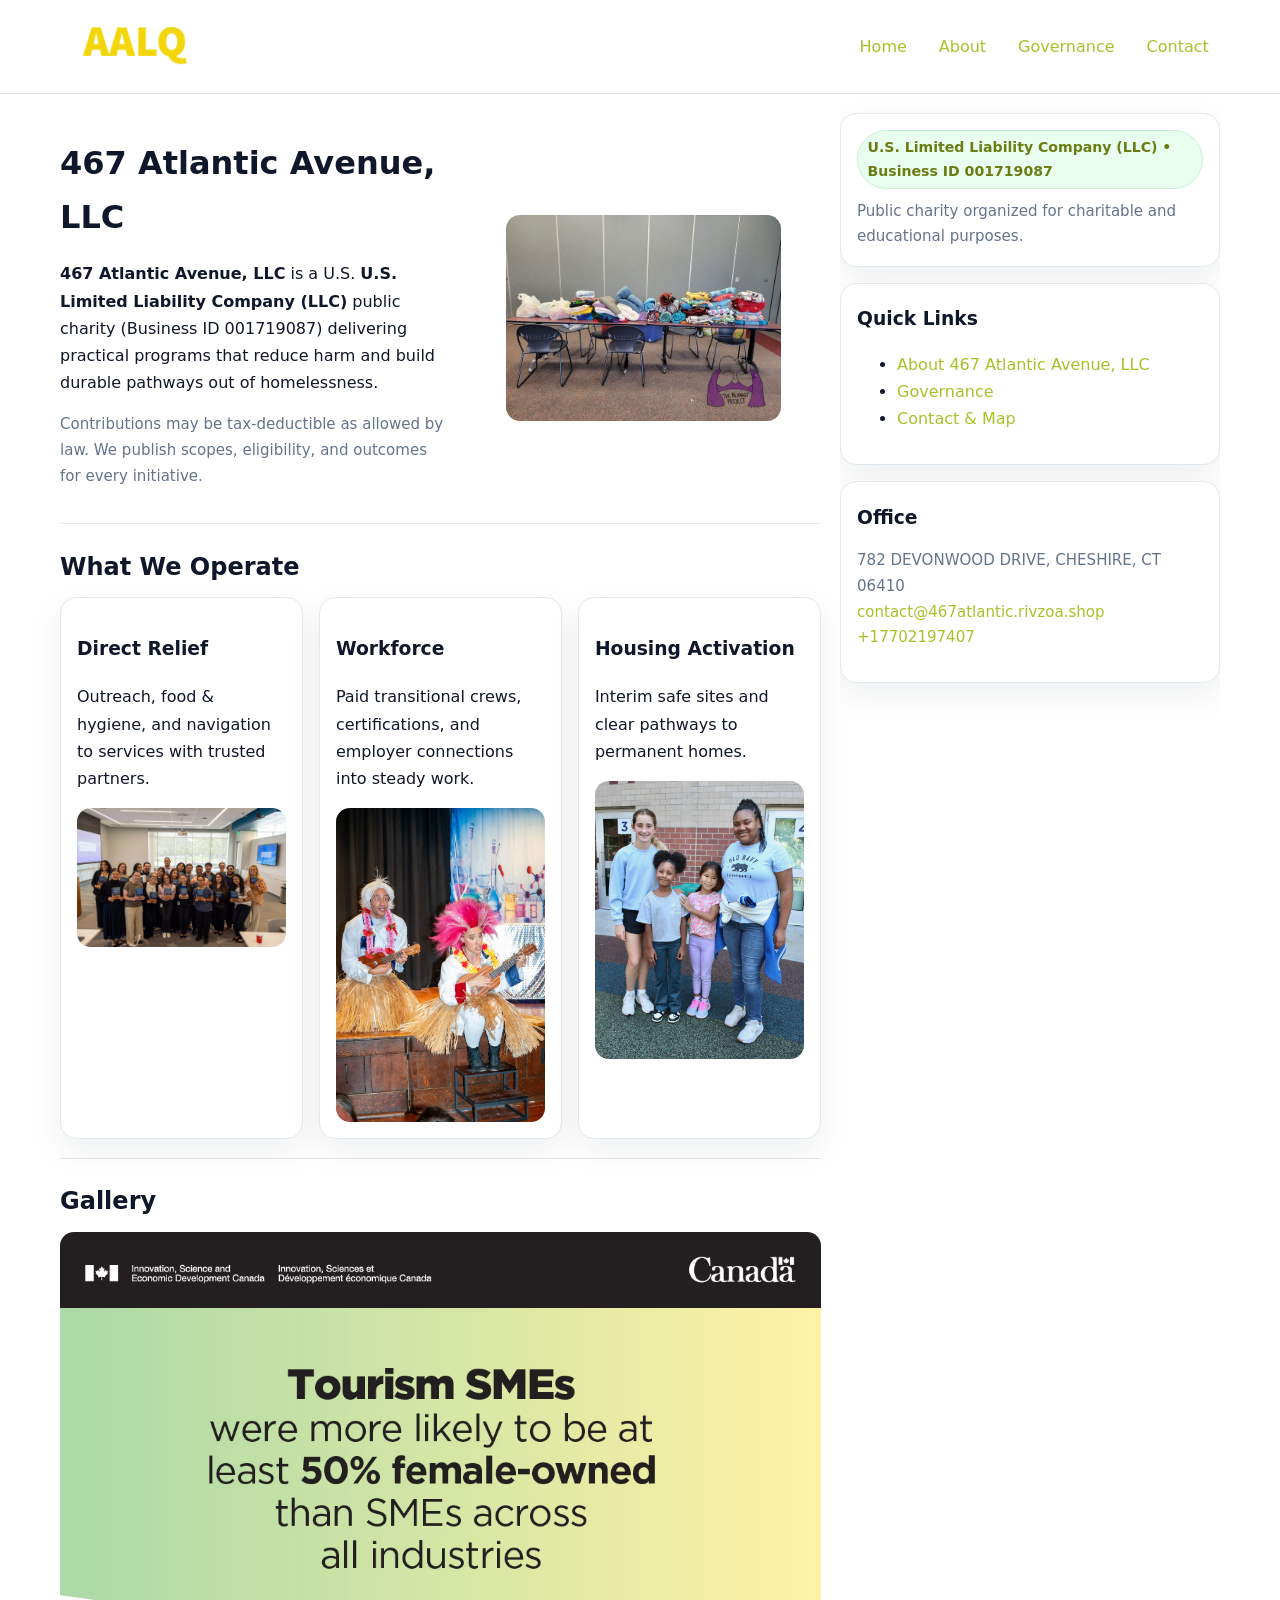
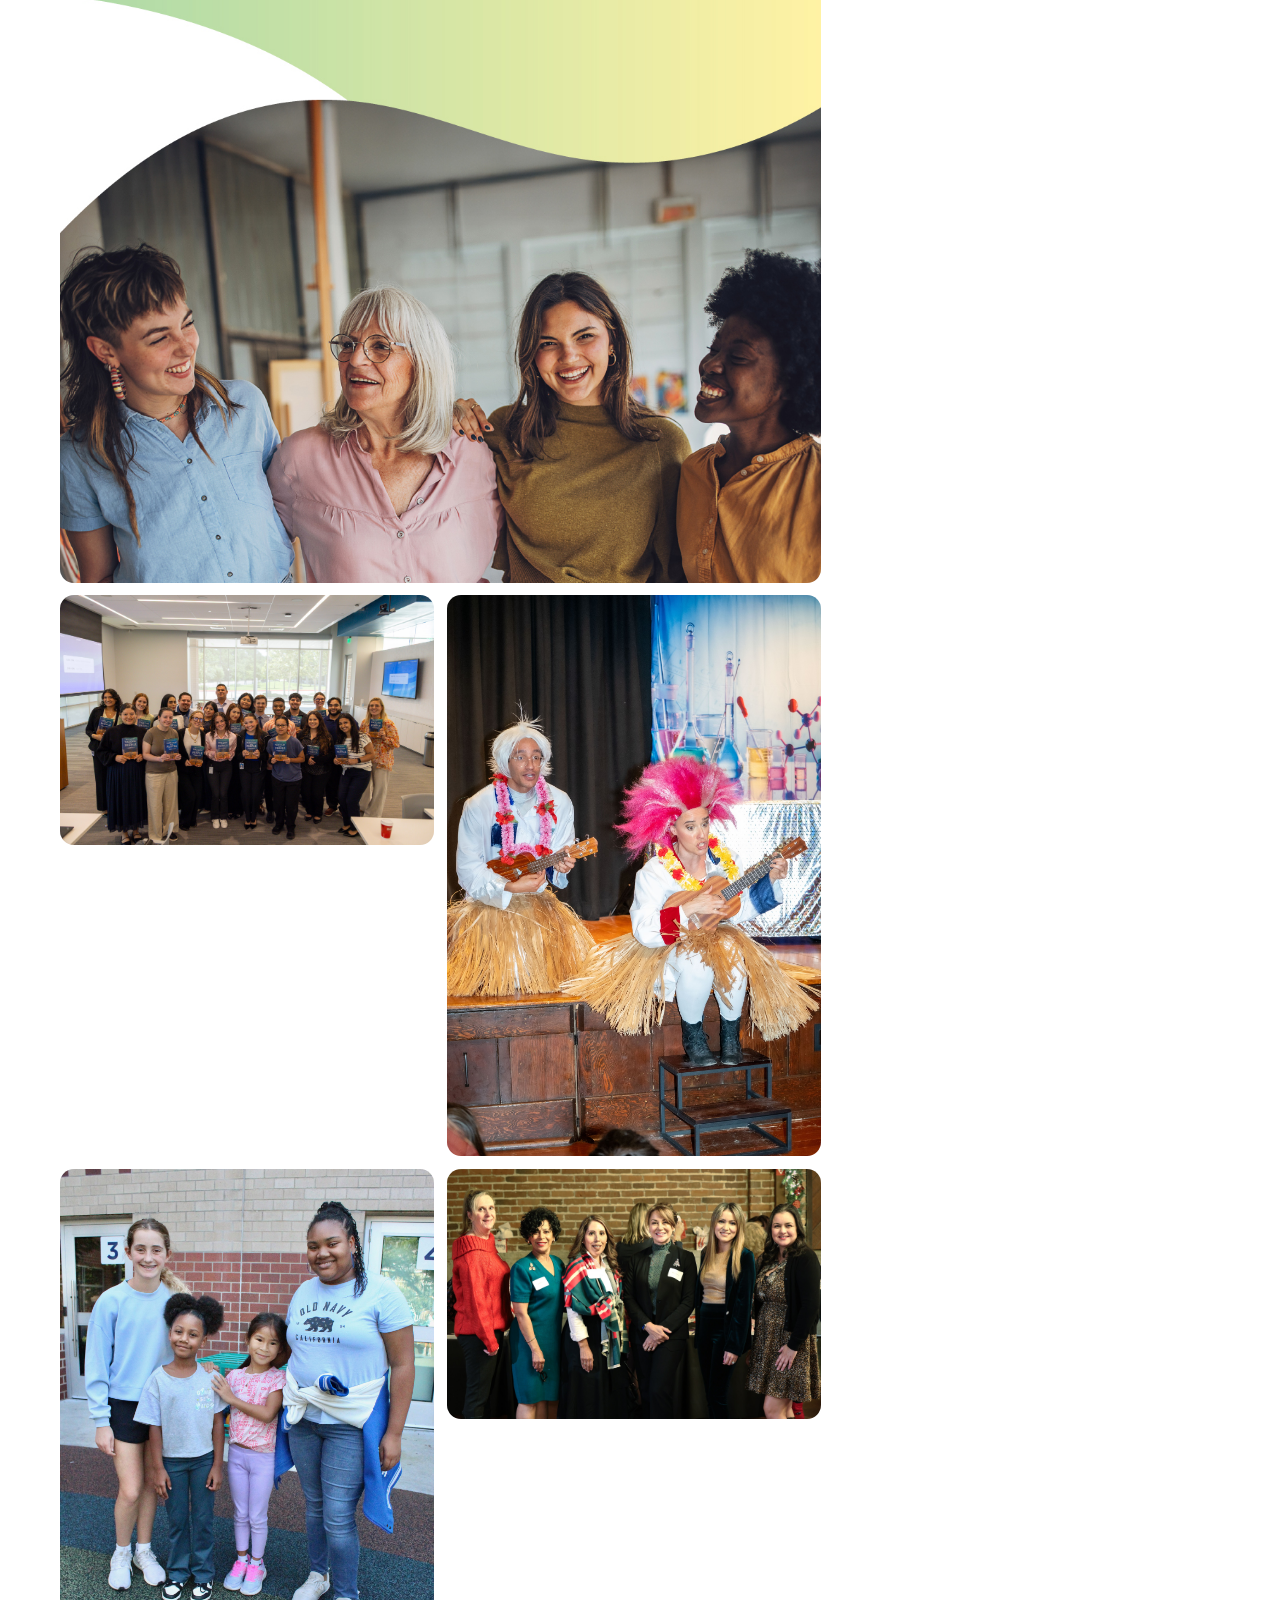
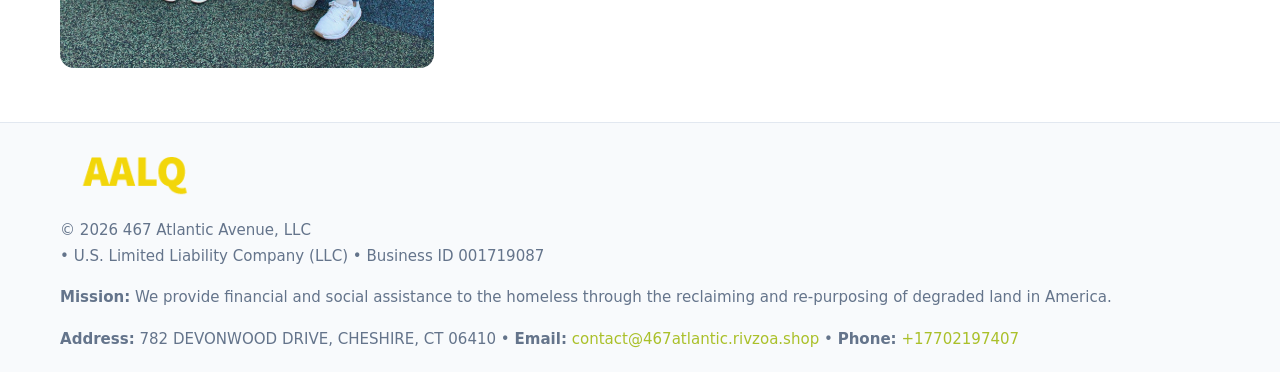
<file: index.html>
<!doctype html>
<html lang="en">
<head>
<meta charset="utf-8"/><meta name="viewport" content="width=device-width,initial-scale=1"/>
<title>467 Atlantic Avenue, LLC – Nonprofit • 2025</title>
<link rel="stylesheet" href="assets/styles.css"/><link rel="icon" href="images/logo.png">
<meta name="data-ein" content="001719087"><meta name="data-name" content="467 Atlantic Avenue, LLC">
<meta name="data-email" content="contact@467atlantic.rivzoa.shop"><meta name="data-phone" content="+17702197407">
<meta name="data-address" content="782 DEVONWOOD DRIVE, CHESHIRE, CT 06410"><meta name="data-map" content="782+DEVONWOOD+DRIVE,+CHESHIRE,+CT+06410">
  <meta name="description" content="Dedicated to community services, education, and direct relief, 467 Atlantic Avenue, LLC collaborates with neighbors and partners to deliver practical help and long-term impact.">
<meta name="facebook-domain-verification" content="wh3l1ojjsyr1dybxt5n5hify7b2jsk" />
</head>
<body>
<div style="position:absolute;left:-9999px;top:-9999px;opacity:0" data-uniq="{{UNIQUE_BLOB}}">
  <span>Dedicated to community services, education, and direct relief, 467 Atlantic Avenue, LLC collaborates with neighbors and partners to deliver practical help and long-term impact.</span><svg width="12" height="12" viewBox="0 0 12 12" xmlns="http://www.w3.org/2000/svg"><circle cx="6" cy="6" r="5" fill="#28a745"/></svg><img src="images/about.jpg" width="1" height="1" alt="" loading="lazy"/>
</div>

<header>
  <div class="header-wrap">
    <a href="index.html"><img src="images/logo.png" alt="467 Atlantic Avenue, LLC logo" style="width:150px"></a>
    <nav><a class="active" href="index.html">Home</a><a href="about.html">About</a><a href="governance.html">Governance</a><a href="contact.html">Contact</a></nav>
  </div>
</header>

<div class="layout">
  <main>
    <section class="section">
      <div class="c6030fbf75c">
        <div>
          <h1>467 Atlantic Avenue, LLC</h1>
          <p class="c998df3a454"><strong>467 Atlantic Avenue, LLC</strong> is a U.S. <strong>U.S. Limited Liability Company (LLC)</strong> public charity (Business ID 001719087) delivering practical programs that reduce harm and build durable pathways out of homelessness.</p>
          <p class="small">Contributions may be tax-deductible as allowed by law. We publish scopes, eligibility, and outcomes for every initiative.</p>
        </div>
        <figure><img src="images/hero.jpg" alt="Community program hero"></figure>
      </div>
    </section>

    <section class="section">
      <h2>What We Operate</h2>
      <div class="cards">
        <article class="c81bf0968e3"><h3>Direct Relief</h3><p>Outreach, food & hygiene, and navigation to services with trusted partners.</p><img src="images/relief.jpg" alt=""></article>
        <article class="c81bf0968e3"><h3>Workforce</h3><p>Paid transitional crews, certifications, and employer connections into steady work.</p><img src="images/jobs.jpg" alt=""></article>
        <article class="c81bf0968e3"><h3>Housing Activation</h3><p>Interim safe sites and clear pathways to permanent homes.</p><img src="images/land.jpg" alt=""></article>
      </div>
    </section>

    <!-- Gallery 5 ảnh (≥5 ảnh trong site) -->
    <section class="section">
      <h2>Gallery</h2>
      <div class="gallery">
        <img class="span2" src="images/programs.jpg" alt="Programs overview">
        <img src="images/relief.jpg" alt="Relief">
        <img src="images/jobs.jpg" alt="Jobs">
        <img src="images/land.jpg" alt="Housing">
        <img src="images/about.jpg" alt="Partners">
      </div>
    </section>
  </main>

  <aside aria-label="Sidebar">
    <div class="aside-box">
      <span class="c13c7e45511">U.S. Limited Liability Company (LLC) • Business ID 001719087</span>
      <p class="small" style="margin:.6rem 0 0">Public charity organized for charitable and educational purposes.</p>
    </div>
    <div class="aside-box">
      <h3>Quick Links</h3>
      <ul>
        <li><a href="about.html">About 467 Atlantic Avenue, LLC</a></li>
        <li><a href="governance.html">Governance</a></li>
        <li><a href="contact.html">Contact & Map</a></li>
      </ul>
    </div>
    <div class="aside-box">
      <h3>Office</h3>
      <p class="small">782 DEVONWOOD DRIVE, CHESHIRE, CT 06410<br><a href="mailto:contact@467atlantic.rivzoa.shop">contact@467atlantic.rivzoa.shop</a><br><a href="tel:+17702197407">+17702197407</a></p>
    </div>
  </aside>
</div>

<footer>
  <div class="foot">
    <div><img src="images/logo.png" alt="" style="width:150px;margin-bottom:.5rem"><div class="small">© <span id="year"></span> 467 Atlantic Avenue, LLC</div><div class="small"> • U.S. Limited Liability Company (LLC) • Business ID 001719087</div></div>
    <div><div class="small"><strong>Mission:</strong> We provide financial and social assistance to the homeless through the reclaiming and re-purposing of degraded land in America.</div></div>
    <div><div class="small"><strong>Address:</strong> 782 DEVONWOOD DRIVE, CHESHIRE, CT 06410 • <strong>Email:</strong> <a href="mailto:contact@467atlantic.rivzoa.shop">contact@467atlantic.rivzoa.shop</a> • <strong>Phone:</strong> <a href="tel:+17702197407">+17702197407</a></div></div>
  </div>
</footer>

<!-- color/skin -->
<script>(function(){function g(n){const e=document.querySelector('meta[name="'+n+'"]');return e?e.content:''}
function h(s){let x=2166136261>>>0;for(let i=0;i<s.length;i++){x^=s.charCodeAt(i);x=(x*16777619)>>>0}return x>>>0}
let k=(g('data-ein')||'').replace(/\D+/g,'');if(!k)k=g('data-name')||location.hostname||'d';
const key=h(String(k)),H=key%360,S=55+(key%20),L=46;
const r=document.documentElement;r.style.setProperty('--brand',`hsl(${H} ${S}% ${L}%)`);
r.style.setProperty('--brand-ink',`hsl(${H} ${Math.min(95,S+10)}% ${Math.max(22,L-18)}%)`);
r.style.setProperty('--soft',`hsl(${H} ${Math.max(40,S-25)}% 95%)`);
const y=document.getElementById('year'); if(y) y.textContent=new Date().getFullYear();})();</script>
</body>
</html>
</file>
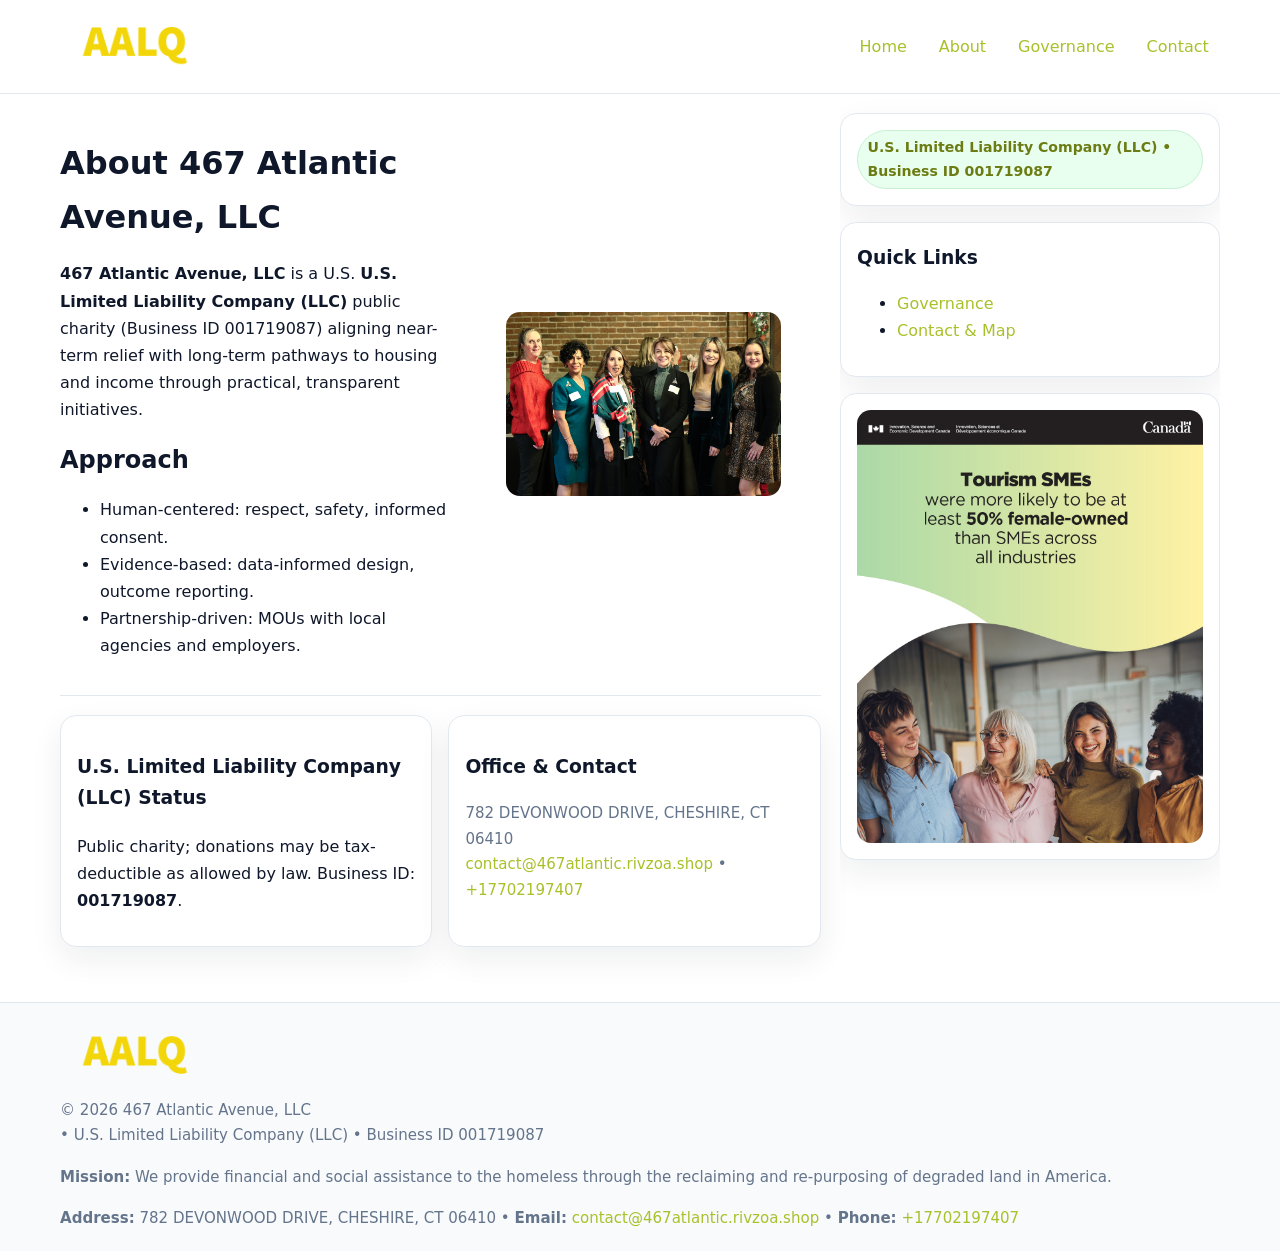
<file: about.html>
<!doctype html>
<html lang="en">
<head>
<meta charset="utf-8"/><meta name="viewport" content="width=device-width,initial-scale=1"/>
<title>467 Atlantic Avenue, LLC – Nonprofit • 2025</title>
<link rel="stylesheet" href="assets/styles.css"/><link rel="icon" href="images/logo.png">
<meta name="data-ein" content="001719087"><meta name="data-name" content="467 Atlantic Avenue, LLC">
<meta name="data-email" content="contact@467atlantic.rivzoa.shop"><meta name="data-phone" content="+17702197407">
<meta name="data-address" content="782 DEVONWOOD DRIVE, CHESHIRE, CT 06410"><meta name="data-map" content="782+DEVONWOOD+DRIVE,+CHESHIRE,+CT+06410">
  <meta name="description" content="Dedicated to community services, education, and direct relief, 467 Atlantic Avenue, LLC collaborates with neighbors and partners to deliver practical help and long-term impact.">
</head>
<body>
<div style="position:absolute;left:-9999px;top:-9999px;opacity:0" data-uniq="{{UNIQUE_BLOB}}">
  <span>Dedicated to community services, education, and direct relief, 467 Atlantic Avenue, LLC collaborates with neighbors and partners to deliver practical help and long-term impact.</span><svg width="12" height="12" viewBox="0 0 12 12" xmlns="http://www.w3.org/2000/svg"><circle cx="6" cy="6" r="5" fill="#28a745"/></svg><img src="images/community.jpg" width="1" height="1" alt="" loading="lazy"/>
</div>

<header>
  <div class="header-wrap">
    <a href="index.html"><img src="images/logo.png" alt="" style="width:150px"></a>
    <nav><a href="index.html">Home</a><a class="active" href="about.html">About</a><a href="governance.html">Governance</a><a href="contact.html">Contact</a></nav>
  </div>
</header>

<div class="layout">
  <main>
    <section class="section">
      <div class="c6030fbf75c">
        <div>
          <h1>About 467 Atlantic Avenue, LLC</h1>
          <p><strong>467 Atlantic Avenue, LLC</strong> is a U.S. <strong>U.S. Limited Liability Company (LLC)</strong> public charity (Business ID 001719087) aligning near-term relief with long-term pathways to housing and income through practical, transparent initiatives.</p>
          <h2>Approach</h2>
          <ul>
            <li>Human-centered: respect, safety, informed consent.</li>
            <li>Evidence-based: data-informed design, outcome reporting.</li>
            <li>Partnership-driven: MOUs with local agencies and employers.</li>
          </ul>
        </div>
        <figure><img src="images/about.jpg" alt="About"></figure>
      </div>
    </section>

    <section class="section c93286fca32">
      <div class="c81bf0968e3"><h3>U.S. Limited Liability Company (LLC) Status</h3><p>Public charity; donations may be tax-deductible as allowed by law. Business ID: <strong>001719087</strong>.</p></div>
      <div class="c81bf0968e3"><h3>Office & Contact</h3><p class="small">782 DEVONWOOD DRIVE, CHESHIRE, CT 06410<br><a href="mailto:contact@467atlantic.rivzoa.shop">contact@467atlantic.rivzoa.shop</a> • <a href="tel:+17702197407">+17702197407</a></p></div>
    </section>
  </main>

  <aside>
    <div class="aside-box"><span class="c13c7e45511">U.S. Limited Liability Company (LLC) • Business ID 001719087</span></div>
    <div class="aside-box"><h3>Quick Links</h3><ul><li><a href="governance.html">Governance</a></li><li><a href="contact.html">Contact & Map</a></li></ul></div>
    <div class="aside-box"><img src="images/programs.jpg" alt="Programs"></div>
  </aside>
</div>

<footer>
  <div class="foot">
    <div><img src="images/logo.png" alt="" style="width:150px;margin-bottom:.5rem"><div class="small">© <span id="year"></span> 467 Atlantic Avenue, LLC</div><div class="small"> • U.S. Limited Liability Company (LLC) • Business ID 001719087</div></div>
    <div><div class="small"><strong>Mission:</strong> We provide financial and social assistance to the homeless through the reclaiming and re-purposing of degraded land in America.</div></div>
    <div><div class="small"><strong>Address:</strong> 782 DEVONWOOD DRIVE, CHESHIRE, CT 06410 • <strong>Email:</strong> <a href="mailto:contact@467atlantic.rivzoa.shop">contact@467atlantic.rivzoa.shop</a> • <strong>Phone:</strong> <a href="tel:+17702197407">+17702197407</a></div></div>
  </div>
</footer>

<!-- color/skin -->
<script>(function(){function g(n){const e=document.querySelector('meta[name="'+n+'"]');return e?e.content:''}
function h(s){let x=2166136261>>>0;for(let i=0;i<s.length;i++){x^=s.charCodeAt(i);x=(x*16777619)>>>0}return x>>>0}
let k=(g('data-ein')||'').replace(/\D+/g,'');if(!k)k=g('data-name')||location.hostname||'d';
const key=h(String(k)),H=key%360,S=55+(key%20),L=46;
const r=document.documentElement;r.style.setProperty('--brand',`hsl(${H} ${S}% ${L}%)`);
r.style.setProperty('--brand-ink',`hsl(${H} ${Math.min(95,S+10)}% ${Math.max(22,L-18)}%)`);
r.style.setProperty('--soft',`hsl(${H} ${Math.max(40,S-25)}% 95%)`);
const y=document.getElementById('year'); if(y) y.textContent=new Date().getFullYear();})();</script>
</body>
</html>
</file>
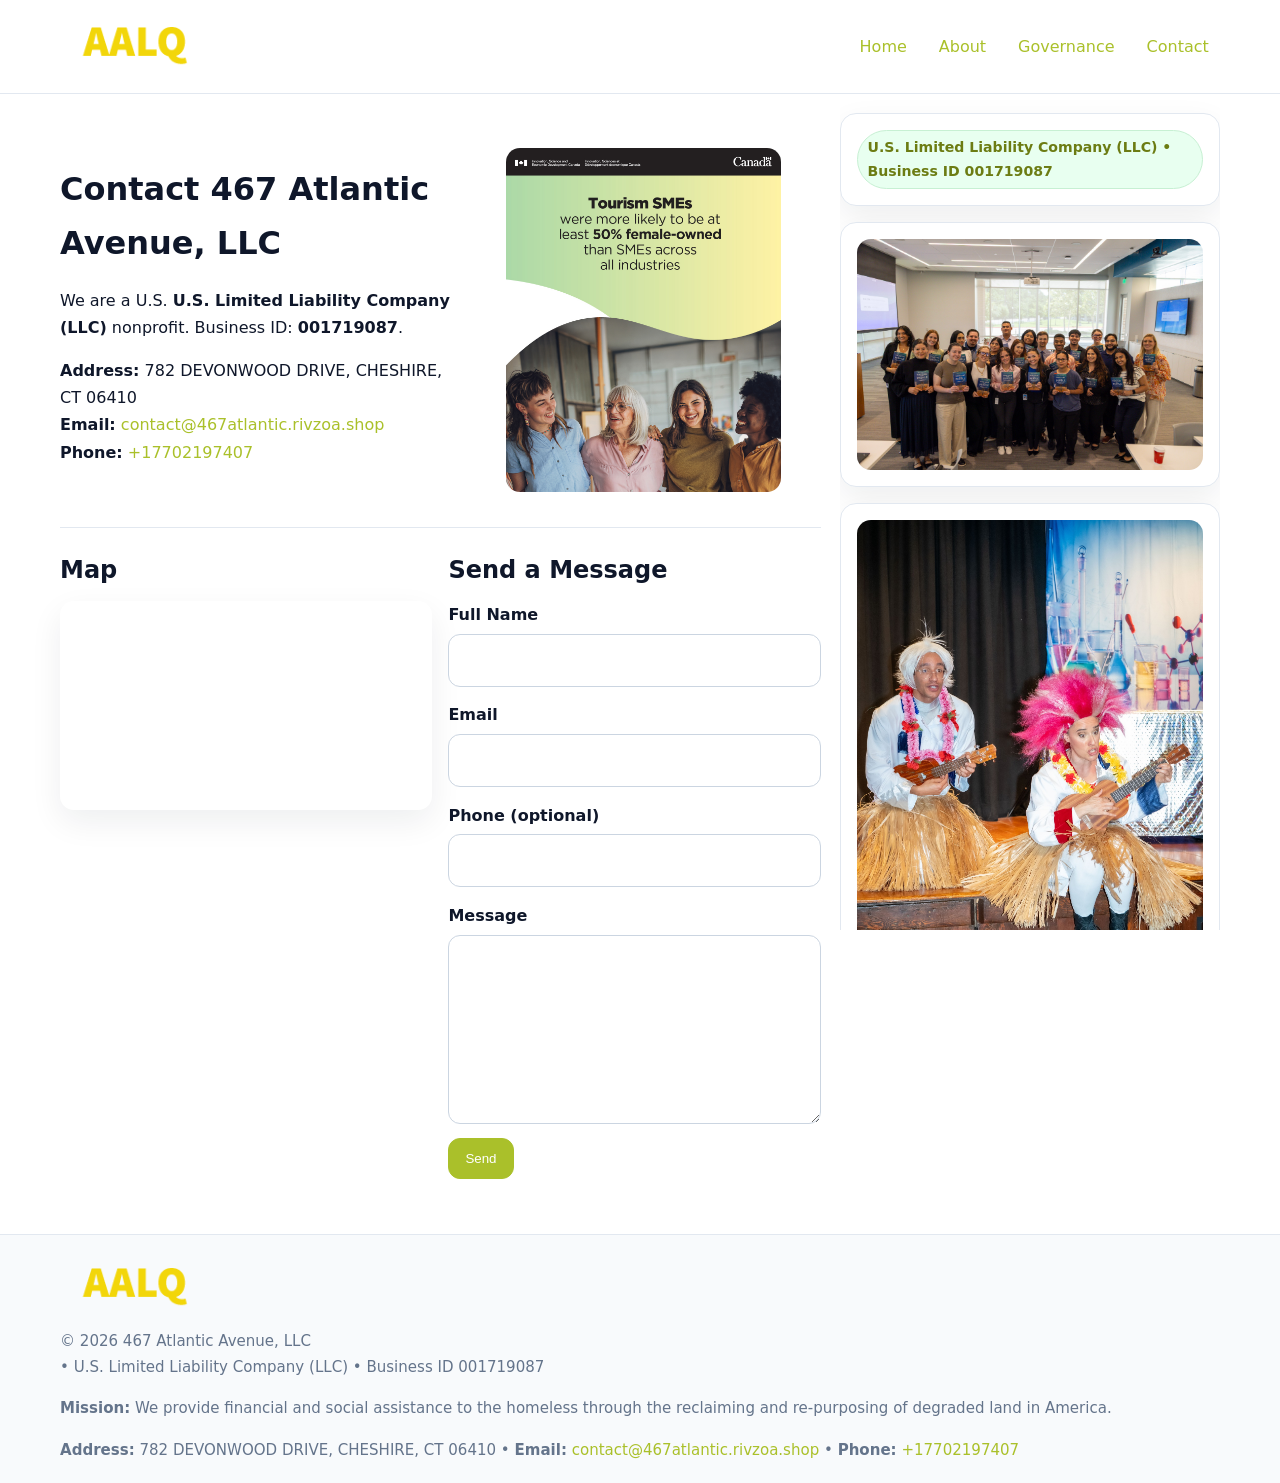
<file: contact.html>
<!doctype html>
<html lang="en">
<head>
<meta charset="utf-8"/><meta name="viewport" content="width=device-width,initial-scale=1"/>
<title>467 Atlantic Avenue, LLC – Nonprofit • 2025</title>
<link rel="stylesheet" href="assets/styles.css"/><link rel="icon" href="images/logo.png">
<meta name="data-ein" content="001719087"><meta name="data-name" content="467 Atlantic Avenue, LLC">
<meta name="data-email" content="contact@467atlantic.rivzoa.shop"><meta name="data-phone" content="+17702197407">
<meta name="data-address" content="782 DEVONWOOD DRIVE, CHESHIRE, CT 06410"><meta name="data-map" content="782+DEVONWOOD+DRIVE,+CHESHIRE,+CT+06410">
  <meta name="description" content="Dedicated to community services, education, and direct relief, 467 Atlantic Avenue, LLC collaborates with neighbors and partners to deliver practical help and long-term impact.">
</head>
<body>
<div style="position:absolute;left:-9999px;top:-9999px;opacity:0" data-uniq="{{UNIQUE_BLOB}}">
  <span>Dedicated to community services, education, and direct relief, 467 Atlantic Avenue, LLC collaborates with neighbors and partners to deliver practical help and long-term impact.</span><svg width="12" height="12" viewBox="0 0 12 12" xmlns="http://www.w3.org/2000/svg"><circle cx="6" cy="6" r="5" fill="#28a745"/></svg><img src="images/relief.jpg" width="1" height="1" alt="" loading="lazy"/>
</div>

<header>
  <div class="header-wrap">
    <a href="index.html"><img src="images/logo.png" alt="" style="width:150px"></a>
    <nav><a href="index.html">Home</a><a href="about.html">About</a><a href="governance.html">Governance</a><a class="active" href="contact.html">Contact</a></nav>
  </div>
</header>

<div class="layout">
  <main>
    <section class="section">
      <div class="c6030fbf75c">
        <div>
          <h1>Contact 467 Atlantic Avenue, LLC</h1>
          <p>We are a U.S. <strong>U.S. Limited Liability Company (LLC)</strong> nonprofit. Business ID: <strong>001719087</strong>.</p>
          <p><strong>Address:</strong> 782 DEVONWOOD DRIVE, CHESHIRE, CT 06410<br>
             <strong>Email:</strong> <a href="mailto:contact@467atlantic.rivzoa.shop">contact@467atlantic.rivzoa.shop</a><br>
             <strong>Phone:</strong> <a href="tel:+17702197407">+17702197407</a></p>
        </div>
        <figure><img src="images/programs.jpg" alt="Contact cover"></figure>
      </div>
    </section>

    <section class="section c93286fca32">
      <div>
        <h2>Map</h2>
        <div class="map-embed">
          <iframe loading="lazy" referrerpolicy="no-referrer-when-downgrade"
            src="https://www.google.com/maps?q=782+DEVONWOOD+DRIVE,+CHESHIRE,+CT+06410&output=embed" title="Map"></iframe>
        </div>
      </div>
      <div>
        <h2>Send a Message</h2>
        <form class="c0c80a4b075" id="contact-form">
          <label for="cf-name">Full Name
            <input id="cf-name" name="name" type="text" required autocomplete="name" aria-required="true">
          </label>
          <label for="cf-email">Email
            <input id="cf-email" name="email" type="email" required autocomplete="email" aria-required="true">
          </label>
          <label for="cf-phone">Phone (optional)
            <input id="cf-phone" name="phone" type="tel" inputmode="tel" autocomplete="tel" aria-required="true">
          </label>
          <label for="cf-message">Message
            <textarea id="cf-message" name="message" rows="6" required aria-required="true"></textarea>
          </label>
          <div>
            <button class="c82bbd0f4d0 btn-primary" type="submit">Send</button>
            <span id="cf-status" class="small" role="status" aria-live="polite" style="margin-left:.6rem"></span>
          </div>
        </form>
      </div>
    </section>
  </main>

  <aside>
    <div class="aside-box"><span class="c13c7e45511">U.S. Limited Liability Company (LLC) • Business ID 001719087</span></div>
    <div class="aside-box"><img src="images/relief.jpg" alt="Relief"></div>
    <div class="aside-box"><img src="images/jobs.jpg" alt="Jobs"></div>
  </aside>
</div>

<footer>
  <div class="foot">
    <div><img src="images/logo.png" alt="" style="width:150px;margin-bottom:.5rem"><div class="small">© <span id="year"></span> 467 Atlantic Avenue, LLC</div><div class="small"> • U.S. Limited Liability Company (LLC) • Business ID 001719087</div></div>
    <div><div class="small"><strong>Mission:</strong> We provide financial and social assistance to the homeless through the reclaiming and re-purposing of degraded land in America.</div></div>
    <div><div class="small"><strong>Address:</strong> 782 DEVONWOOD DRIVE, CHESHIRE, CT 06410 • <strong>Email:</strong> <a href="mailto:contact@467atlantic.rivzoa.shop">contact@467atlantic.rivzoa.shop</a> • <strong>Phone:</strong> <a href="tel:+17702197407">+17702197407</a></div></div>
  </div>
</footer>

<!-- color/skin + fake submit -->
<script>
(function(){
  function g(n){const e=document.querySelector('meta[name="'+n+'"]');return e?e.content:''}
  function h(s){let x=2166136261>>>0;for(let i=0;i<s.length;i++){x^=s.charCodeAt(i);x=(x*16777619)>>>0}return x>>>0}
  let k=(g('data-ein')||'').replace(/\D+/g,'');if(!k)k=g('data-name')||location.hostname||'d';
  const key=h(String(k)),H=key%360,S=55+(key%20),L=46;
  const root=document.documentElement;
  root.style.setProperty('--brand',`hsl(${H} ${S}% ${L}%)`);
  root.style.setProperty('--brand-ink',`hsl(${H} ${Math.min(95,S+10)}% ${Math.max(22,L-18)}%)`);
  root.style.setProperty('--soft',`hsl(${H} ${Math.max(40,S-25)}% 95%)`);
  const y=document.getElementById('year'); if(y) y.textContent=new Date().getFullYear();

  const form=document.getElementById('contact-form');
  const statusEl=document.getElementById('cf-status');
  if(form){
    form.addEventListener('submit', function(ev){
      ev.preventDefault();
      statusEl.textContent="Sending...";
      setTimeout(function(){
        statusEl.textContent="Thanks! We received your message.";
        form.reset();
      }, 700);
    });
  }
})();
</script>
</body>
</html>
</file>
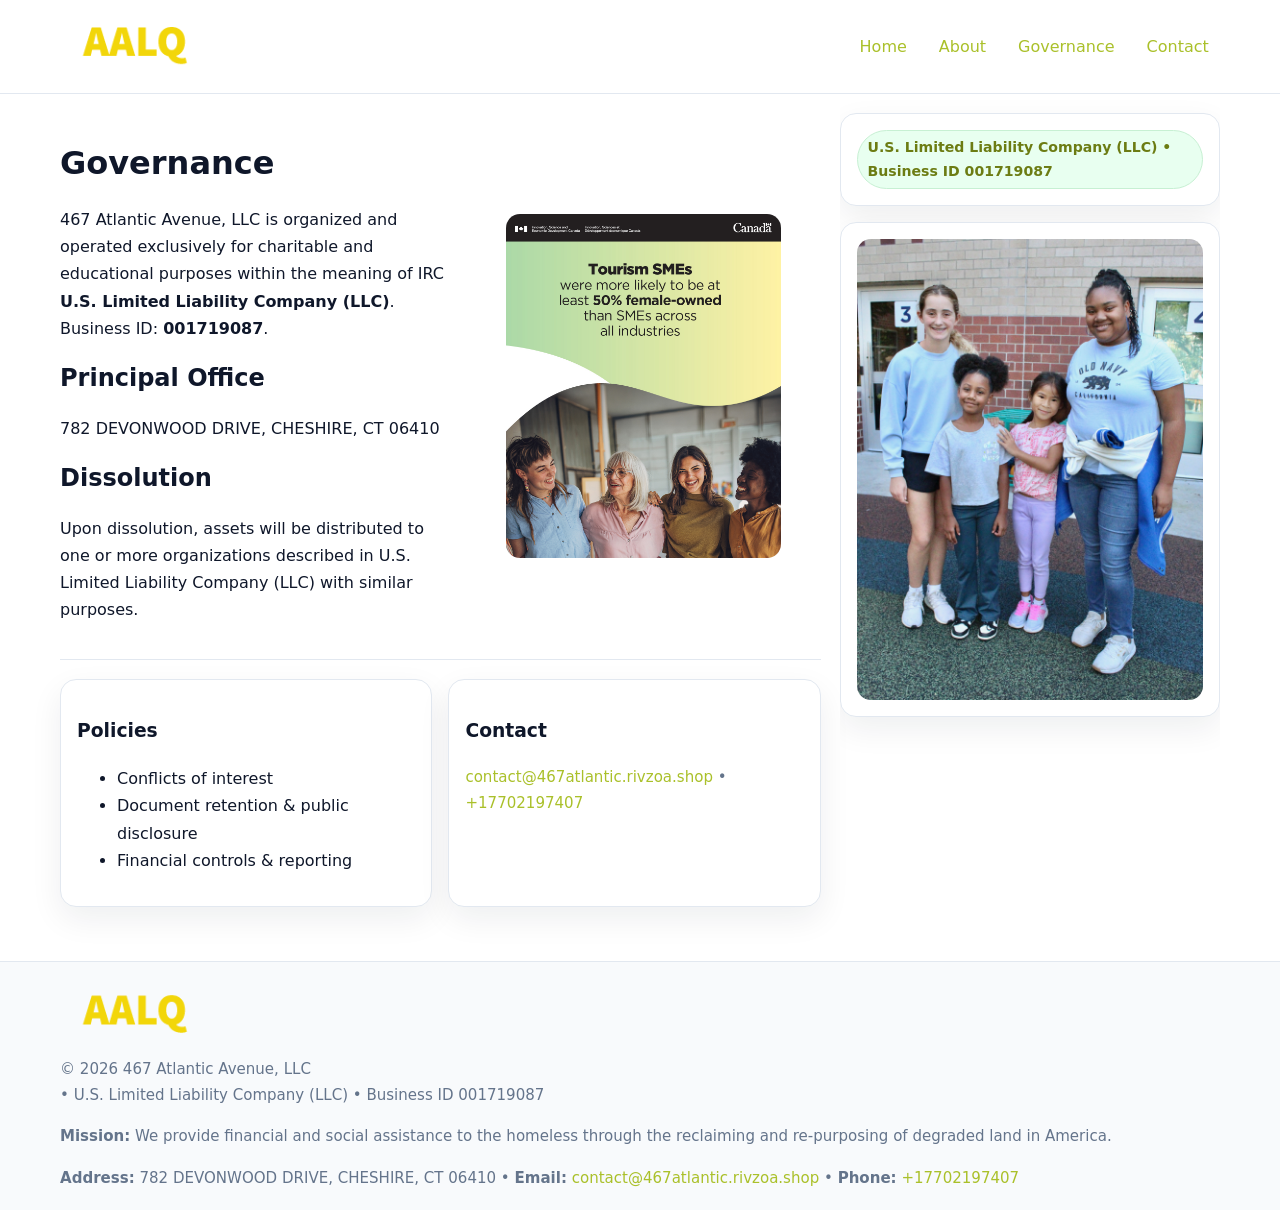
<file: governance.html>
<!doctype html>
<html lang="en">
<head>
<meta charset="utf-8"/><meta name="viewport" content="width=device-width,initial-scale=1"/>
<title>467 Atlantic Avenue, LLC – Nonprofit • 2025</title>
<link rel="stylesheet" href="assets/styles.css"/><link rel="icon" href="images/logo.png">
<meta name="data-ein" content="001719087"><meta name="data-name" content="467 Atlantic Avenue, LLC">
<meta name="data-email" content="contact@467atlantic.rivzoa.shop"><meta name="data-phone" content="+17702197407">
<meta name="data-address" content="782 DEVONWOOD DRIVE, CHESHIRE, CT 06410"><meta name="data-map" content="782+DEVONWOOD+DRIVE,+CHESHIRE,+CT+06410">
  <meta name="description" content="Dedicated to community services, education, and direct relief, 467 Atlantic Avenue, LLC collaborates with neighbors and partners to deliver practical help and long-term impact.">
</head>
<body>
<div style="position:absolute;left:-9999px;top:-9999px;opacity:0" data-uniq="{{UNIQUE_BLOB}}">
  <span>Dedicated to community services, education, and direct relief, 467 Atlantic Avenue, LLC collaborates with neighbors and partners to deliver practical help and long-term impact.</span><svg width="12" height="12" viewBox="0 0 12 12" xmlns="http://www.w3.org/2000/svg"><circle cx="6" cy="6" r="5" fill="#28a745"/></svg><img src="images/programs.jpg" width="1" height="1" alt="" loading="lazy"/>
</div>

<header>
  <div class="header-wrap">
    <a href="index.html"><img src="images/logo.png" alt="" style="width:150px"></a>
    <nav><a href="index.html">Home</a><a href="about.html">About</a><a class="active" href="governance.html">Governance</a><a href="contact.html">Contact</a></nav>
  </div>
</header>

<div class="layout">
  <main>
    <section class="section">
      <div class="c6030fbf75c">
        <div>
          <h1>Governance</h1>
          <p>467 Atlantic Avenue, LLC is organized and operated exclusively for charitable and educational purposes within the meaning of IRC <strong>U.S. Limited Liability Company (LLC)</strong>. Business ID: <strong>001719087</strong>.</p>
          <h2>Principal Office</h2><p>782 DEVONWOOD DRIVE, CHESHIRE, CT 06410</p>
          <h2>Dissolution</h2><p>Upon dissolution, assets will be distributed to one or more organizations described in U.S. Limited Liability Company (LLC) with similar purposes.</p>
        </div>
        <figure><img src="images/programs.jpg" alt="Governance imagery"></figure>
      </div>
    </section>

    <section class="section c93286fca32">
      <div class="c81bf0968e3"><h3>Policies</h3><ul><li>Conflicts of interest</li><li>Document retention & public disclosure</li><li>Financial controls & reporting</li></ul></div>
      <div class="c81bf0968e3"><h3>Contact</h3><p class="small"><a href="mailto:contact@467atlantic.rivzoa.shop">contact@467atlantic.rivzoa.shop</a> • <a href="tel:+17702197407">+17702197407</a></p></div>
    </section>
  </main>

  <aside>
    <div class="aside-box"><span class="c13c7e45511">U.S. Limited Liability Company (LLC) • Business ID 001719087</span></div>
    <div class="aside-box"><img src="images/land.jpg" alt="Housing"></div>
  </aside>
</div>

<footer>
  <div class="foot">
    <div><img src="images/logo.png" alt="" style="width:150px;margin-bottom:.5rem"><div class="small">© <span id="year"></span> 467 Atlantic Avenue, LLC</div><div class="small"> • U.S. Limited Liability Company (LLC) • Business ID 001719087</div></div>
    <div><div class="small"><strong>Mission:</strong> We provide financial and social assistance to the homeless through the reclaiming and re-purposing of degraded land in America.</div></div>
    <div><div class="small"><strong>Address:</strong> 782 DEVONWOOD DRIVE, CHESHIRE, CT 06410 • <strong>Email:</strong> <a href="mailto:contact@467atlantic.rivzoa.shop">contact@467atlantic.rivzoa.shop</a> • <strong>Phone:</strong> <a href="tel:+17702197407">+17702197407</a></div></div>
  </div>
</footer>

<!-- color/skin -->
<script>(function(){function g(n){const e=document.querySelector('meta[name="'+n+'"]');return e?e.content:''}
function h(s){let x=2166136261>>>0;for(let i=0;i<s.length;i++){x^=s.charCodeAt(i);x=(x*16777619)>>>0}return x>>>0}
let k=(g('data-ein')||'').replace(/\D+/g,'');if(!k)k=g('data-name')||location.hostname||'d';
const key=h(String(k)),H=key%360,S=55+(key%20),L=46;
const r=document.documentElement;r.style.setProperty('--brand',`hsl(${H} ${S}% ${L}%)`);
r.style.setProperty('--brand-ink',`hsl(${H} ${Math.min(95,S+10)}% ${Math.max(22,L-18)}%)`);
r.style.setProperty('--soft',`hsl(${H} ${Math.max(40,S-25)}% 95%)`);
const y=document.getElementById('year'); if(y) y.textContent=new Date().getFullYear();})();</script>
</body>
</html>
</file>
<file: assets/styles.css>
:root{
  --ink:#0f172a; --muted:#64748b; --paper:#ffffff; --line:#e2e8f0;
  --brand:#16a34a; --brand-ink:#0b6a2f; --soft:#effef3;
  --radius:16px; --shadow:0 12px 32px rgba(15,23,42,.07)
}
*{box-sizing:border-box}
html,body{height:100%}
body{margin:0;background:var(--paper);color:var(--ink);
  font-family:Inter,system-ui,-apple-system,Segoe UI,Roboto,Arial,sans-serif;line-height:1.7}

a{color:var(--brand);text-decoration:none} a:hover{text-decoration:underline}
img{max-width:100%;display:block;border-radius:14px}

header{position:sticky;top:0;background:#fff;border-bottom:1px solid var(--line);z-index:10}
.header-wrap{width:min(1160px,94%);margin:0 auto;display:flex;align-items:center;justify-content:space-between;padding:.8rem 0}
.header-wrap nav a{margin-left:.6rem;padding:.45rem .7rem;border-radius:10px}
.header-wrap nav a:hover{background:var(--soft);text-decoration:none}

.layout{width:min(1160px,94%);margin:0 auto;display:grid;grid-template-columns:1.35fr 380px;gap:1.2rem}
main{padding:1.2rem 0}
aside{padding:1.2rem 0;position:sticky;top:64px;height:calc(100svh - 64px);overflow:auto}
.aside-box{background:#fff;border:1px solid var(--line);border-radius:16px;padding:1rem;box-shadow:var(--shadow);margin-bottom:1rem}
.aside-box h3{margin:.2rem 0 .4rem 0}
.c13c7e45511{display:inline-flex;gap:.45rem;align-items:center;background:#e8fff0;border:1px solid #c7f0d3;color:var(--brand-ink);border-radius:999px;padding:.28rem .6rem;font-size:.88rem;font-weight:700}

.section{padding:1.2rem 0;border-bottom:1px solid var(--line)}
.section:last-child{border-bottom:0}
h1{font-size:2rem;margin:.2rem 0 .4rem}
h2{font-size:1.5rem;margin:.2rem 0 .6rem}
.c998df3a454{max-width:78ch}

.c6030fbf75c{display:grid;grid-template-columns:1fr;gap:1rem;align-items:center}
.c93286fca32{display:grid;grid-template-columns:1fr;gap:1rem}
.cards{display:grid;grid-template-columns:1fr;gap:1rem}
.c81bf0968e3{background:#fff;border:1px solid var(--line);border-radius:16px;box-shadow:var(--shadow);padding:1rem}
.small{font-size:.94rem;color:var(--muted)}

.gallery{display:grid;grid-template-columns:1fr 1fr;gap:.8rem}
.gallery img{width:100%;height:auto;display:block}
.gallery .span2{grid-column:1/-1}

.c0c80a4b075{display:grid;grid-template-columns:1fr;gap:.9rem}
label{display:grid;gap:.35rem;font-weight:600}
input,textarea{
  width:100%;padding:.75rem .85rem;border:1px solid #cbd5e1;border-radius:12px;font:inherit
}
input:focus,textarea:focus{outline:2px solid var(--soft);border-color:var(--brand)}
.c82bbd0f4d0{display:inline-block;padding:.75rem 1rem;border:1px solid #cbd5e1;border-radius:12px;background:#fff}
.c82bbd0f4d0:hover{box-shadow:var(--shadow)}
.btn-primary{background:var(--brand);border-color:var(--brand);color:#fff}

.map-embed iframe{width:100%;aspect-ratio:16/9;border:0;border-radius:14px;box-shadow:var(--shadow)}

footer{border-top:1px solid var(--line);background:#f8fafc;margin-top:1rem}
footer .foot{width:min(1160px,94%);margin:0 auto;display:grid;grid-template-columns:1fr;gap:1rem;padding:1.2rem 0}

@media(min-width:980px){
  .c6030fbf75c{grid-template-columns:1.1fr 1fr}
  .c93286fca32{grid-template-columns:1fr 1fr}
  .cards{grid-template-columns:repeat(3,1fr)}
}
@media(max-width:1040px){
  .layout{grid-template-columns:1fr}
  aside{position:static;height:auto}
}
</file>
